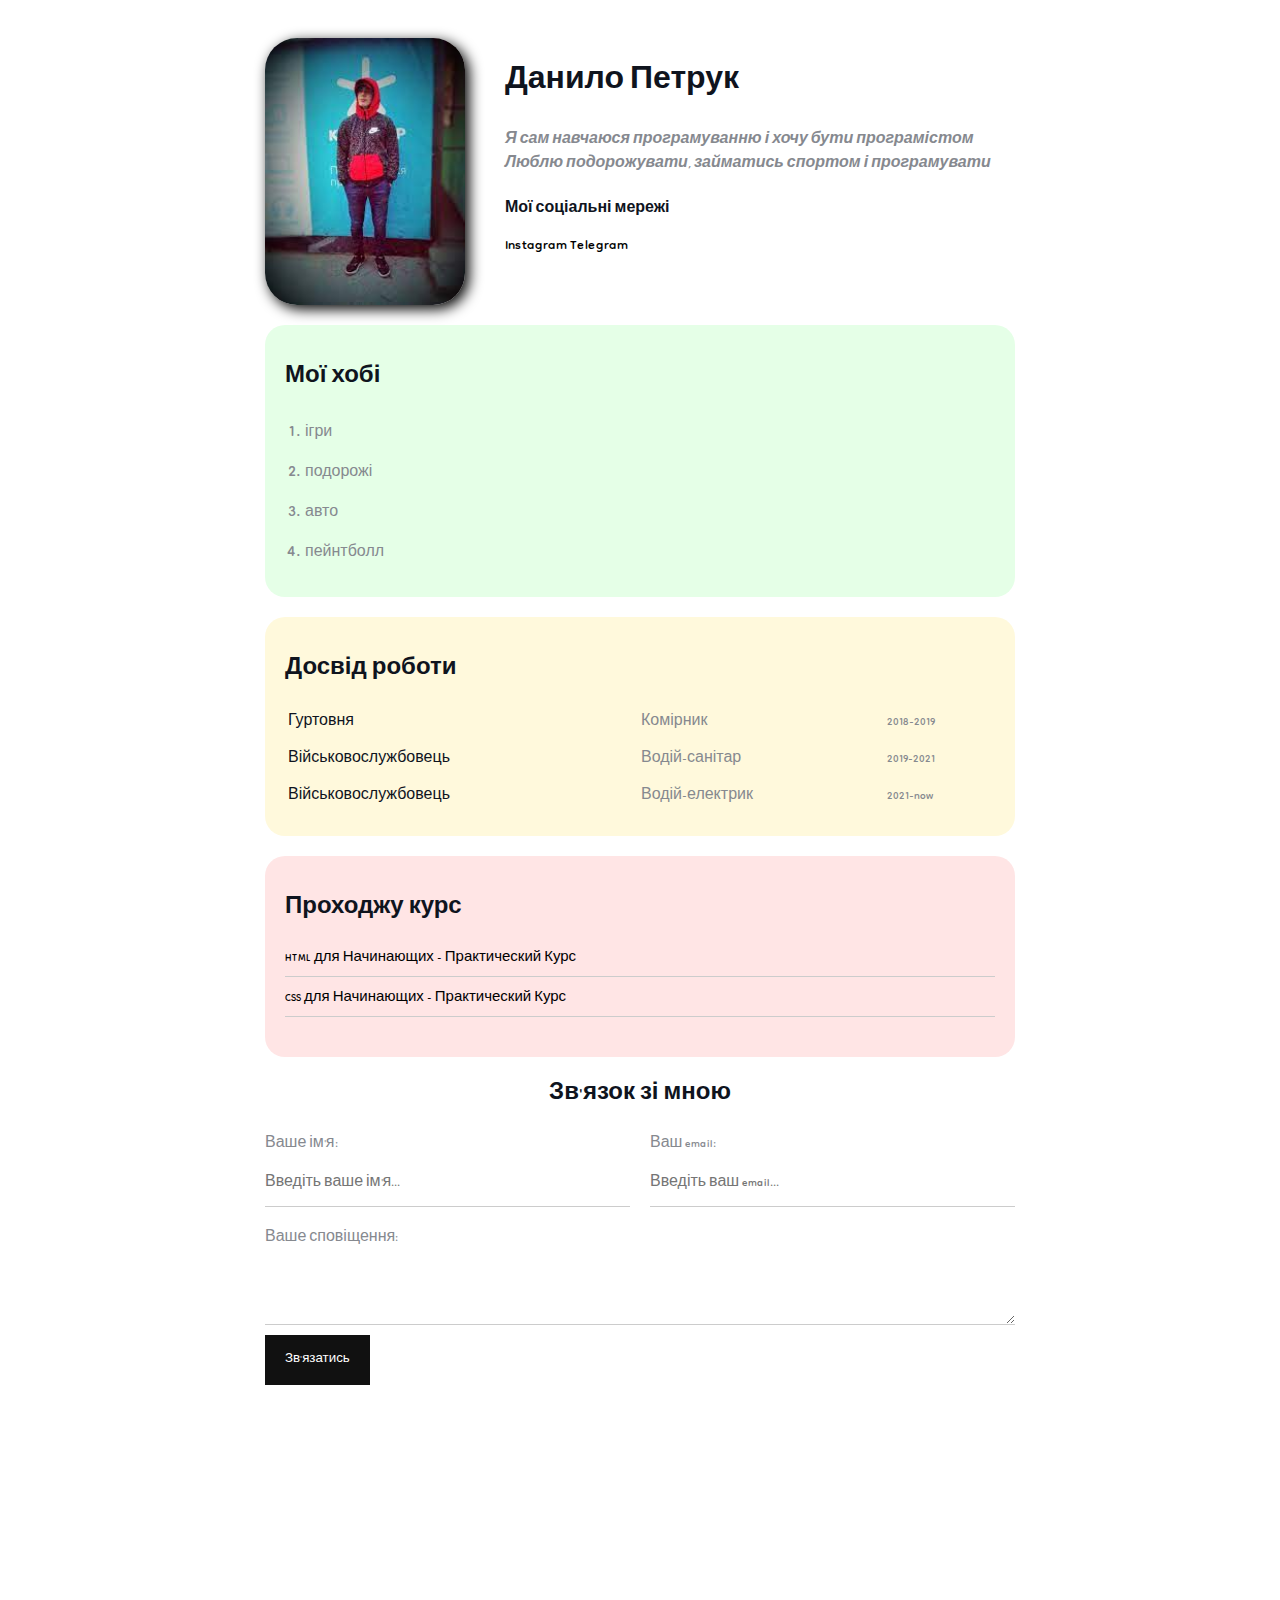
<file: index.html>
<!DOCTYPE html>
<html>
    <head>
        <meta charset="UTF-8">
        <title>Petruk CV</title>
        <link href="styles.css" rel="stylesheet"/>
    </head>
    <body>
        <div class="container">
            <div class="info">
                <img src="bomg.jpg" width="200" alt="тут моя фотка"
                class="bomg"/>

                <div class="info-text">
                    <h1>Данило Петрук</h1>
                    <P><em>Я сам навчаюся програмуванню і хочу бути програмістом</em></P>
                    <p><strong>Люблю подорожувати, займатись спортом і програмувати</strong></p>
                    
                    <h4>Мої соціальні мережі</h4>
                    <a href="https://www.instagram.com//" target="_blank">Instagram</a></li>
                    
                    <a href="https://t.me/" target="_blank">Telegram</a></li>
                </div>

            </div>

            <div class="card bg-green">
                <h2>Мої хобі</h2>
                <ol class="list">
                    <li>ігри</li>
                    <li>подорожі</li>
                    <li>авто</li>
                    <li>пейнтболл</li>
                </ol>
            </div>
            
            <div class="card bg-yellow">
                <h2>Досвід роботи</h2>

                <table class="table">
                    <tr>
                        <td>Гуртовня</td>
                        <td>Комірник</td>
                        <td>2018-2019</td>
                    </tr>
                    <tr>
                        <td>Військовослужбовець</td>
                        <td>Водій-санітар </td>
                        <td>2019-2021</td>
                    </tr>
                    <tr> 
                        <td>Військовослужбовець</td>
                        <td>Водій-електрик</td>
                        <td>2021-now</td>
                    </tr>  
                </table>
            </div>
            
            <div class="card bg-red">
                <h2>Проходжу курс</h2>
                <ul class="link-list">
                    <li>
                        <a  href="https://youtu.be/DOEtVdkKwcU">
                            HTML для Начинающих - Практический Курс</a>
                    </li>
                
                    <li>
                        <a href="https://youtu.be/SpCUuyZZTp8">
                            CSS для Начинающих - Практический Курс</a>
                    </li>
                </ul>
            </div>
            <div class="contact">
                <h2>Зв'язок зі мною</h2>

                <form action="/">
                    <div class="row">
                        <div class="form-group">
                            <label for="name">Ваше ім'я:</label>
                            <input type="text" id="name" placeholder="Введіть ваше ім'я...">
                        </div>
                    
                        <div class="form-group">
                            <label for="email">Ваш email:</label>
                            <input type="email" id="email" placeholder="Введіть ваш email...">
                        </div>
                    </div>
                    
                    <div class="form-group">
                        <label for="text">Ваше сповіщення:</label>
                    
                        <textarea id="text" rows="2" cols="15"></textarea>
                    </div>

                    <input class="btn" type="submit" value="Зв'язатись">
                </form>
            </div>
            
            <div class="position">
            <div class="box"></div>
            </div>
        </div>
        
        <div style="margin-bottom: 500px;"></div>

    
    </body>
</html>
</file>
<file: styles.css>
@import url('https://fonts.googleapis.com/css2?family=Dongle&display=swap');
/* * { 
    margin: 0;
    padding: 0;
} */

body{
    background-color: rgb(255, 255, 255);
    color: #0f141e;

    font-size: 16px;
    font-weight: normal;
    font-family: 'Dongle', sans-serif;}

a {
    color: black;
    text-decoration: unset;
    font-size: 20px;

}

a:hover{
    text-decoration: none;
}

a:active {
    color: blue;
}

a:visited{
    color: grey;
}

.bomg {
    width: 200px;
    border-radius: 32px;
    box-shadow: 4px 4px 14px rgba(0,0,0,025);
}

.info {
    display: flex;
    margin-bottom: 20px;
}

@media(max-width: 700px) {
    .info{
        display: block;
        text-align: center;
    }
}

.info-text {
    margin-left: 40px;
}

.info-text h4 {
    margin-bottom: 10px;
}
.info p {
    color: #86898f;
    margin: 0%;
    font-style: italic;
    font-weight: bold;
    text-decoration: none;
    /* text-transform: uppercase; */
    /* letter-spacing: 15px; */
    /* word-spacing: 42px; */
}

/* Box Model */
.container {
    max-width: 750px;
    margin: auto;
    padding-top: 30px;
}

/* .social { */
    /* background: green;
    padding: 15px;
    padding-left: 30px;
    padding-top: 40px;
    padding-bottom: 25px ;
    padding-right: 20px;
    margin: 5px;

    border: 5px solid red;
    border-bottom-style: dotted;
    border-top-width: 15px;
    border-right-color: plum; */
/* } */

/* .box-model > div { 
    float: left;
    background: #0f141e;
    height: 200px;
    border: 4px solid red;
    width: 25%;
     box-sizing: border-box; 
} */

.bg-yellow {
    background: #fff9dc;
}

.bg-green {
    background: #e5ffe7;
}

.bg-red {
    background: #ffe5e5;
}

.card {
    padding: 15px 20px;
    margin-bottom: 20px;
    border-radius: 20px;
}

.card h2 {
    margin-bottom: 20px;
}
.list {
    padding: 0 20px;
    
}

.list li::marker {
    font-size: 23px;
} 

.list li {
    color: #86898f;
    margin-bottom: 10px;
}

.table {
    width: 100%;
}

.table td {
    padding-bottom: 10px;
}

.table td:nth-child(2),
.table td:nth-child(3) {
    color: #86898f;
    
}

 /* .table tr:nth-child(even) { 
    background: red;
} */
.link-list {
    list-style: none;
    padding: 0;
    margin-bottom: 10px;
    padding-bottom: 5px;
    border-bottom: 1px;
}

.link-list a {
    font-size: 15px;
}

.link-list li {
    margin-bottom: 10px;
    padding-bottom: 5px;
    border-bottom: 1px solid #ccc;
}

.contact h2 {
    text-align: center;
}

.form-group label {
    display: block;
    font-size: 16px;
    color: #86898f;
}

.form-group input,
.form-group textarea {
    width: 100%;
    box-sizing: border-box;
    border: none;
    background: transparent;  
    border-bottom: 1px solid #ccc;
    color: #000;
    padding: 15px 0 10px;
    outline: none;
    font-family: inherit;
    font-size: 16px;

}
.row {
    display: flex;
    margin-bottom: 20px;
}

.row > .form-group {
    width: 50%;
}

.row > .form-group:first-child {
    margin-right: 20px;
}

.btn {
    background: #111;
    padding: 15px 20px;
    color: #fff;
    border: none;
    font-family: inherit;
    cursor: pointer;
}

.btn:hover {
    opacity: 0.9;
}

/* Position */

/* .position {
    position: relative;
    border:  4px solid black;
    margin-top: 40px;
    padding: 20px;
    height: 300px;
}

.box {
    position: fixed;
    top: 100px;
    left: 0px;  
    right: 20px;
    width: 50px;
    height: 50px;
    background: lightcoral;
} */
</file>
